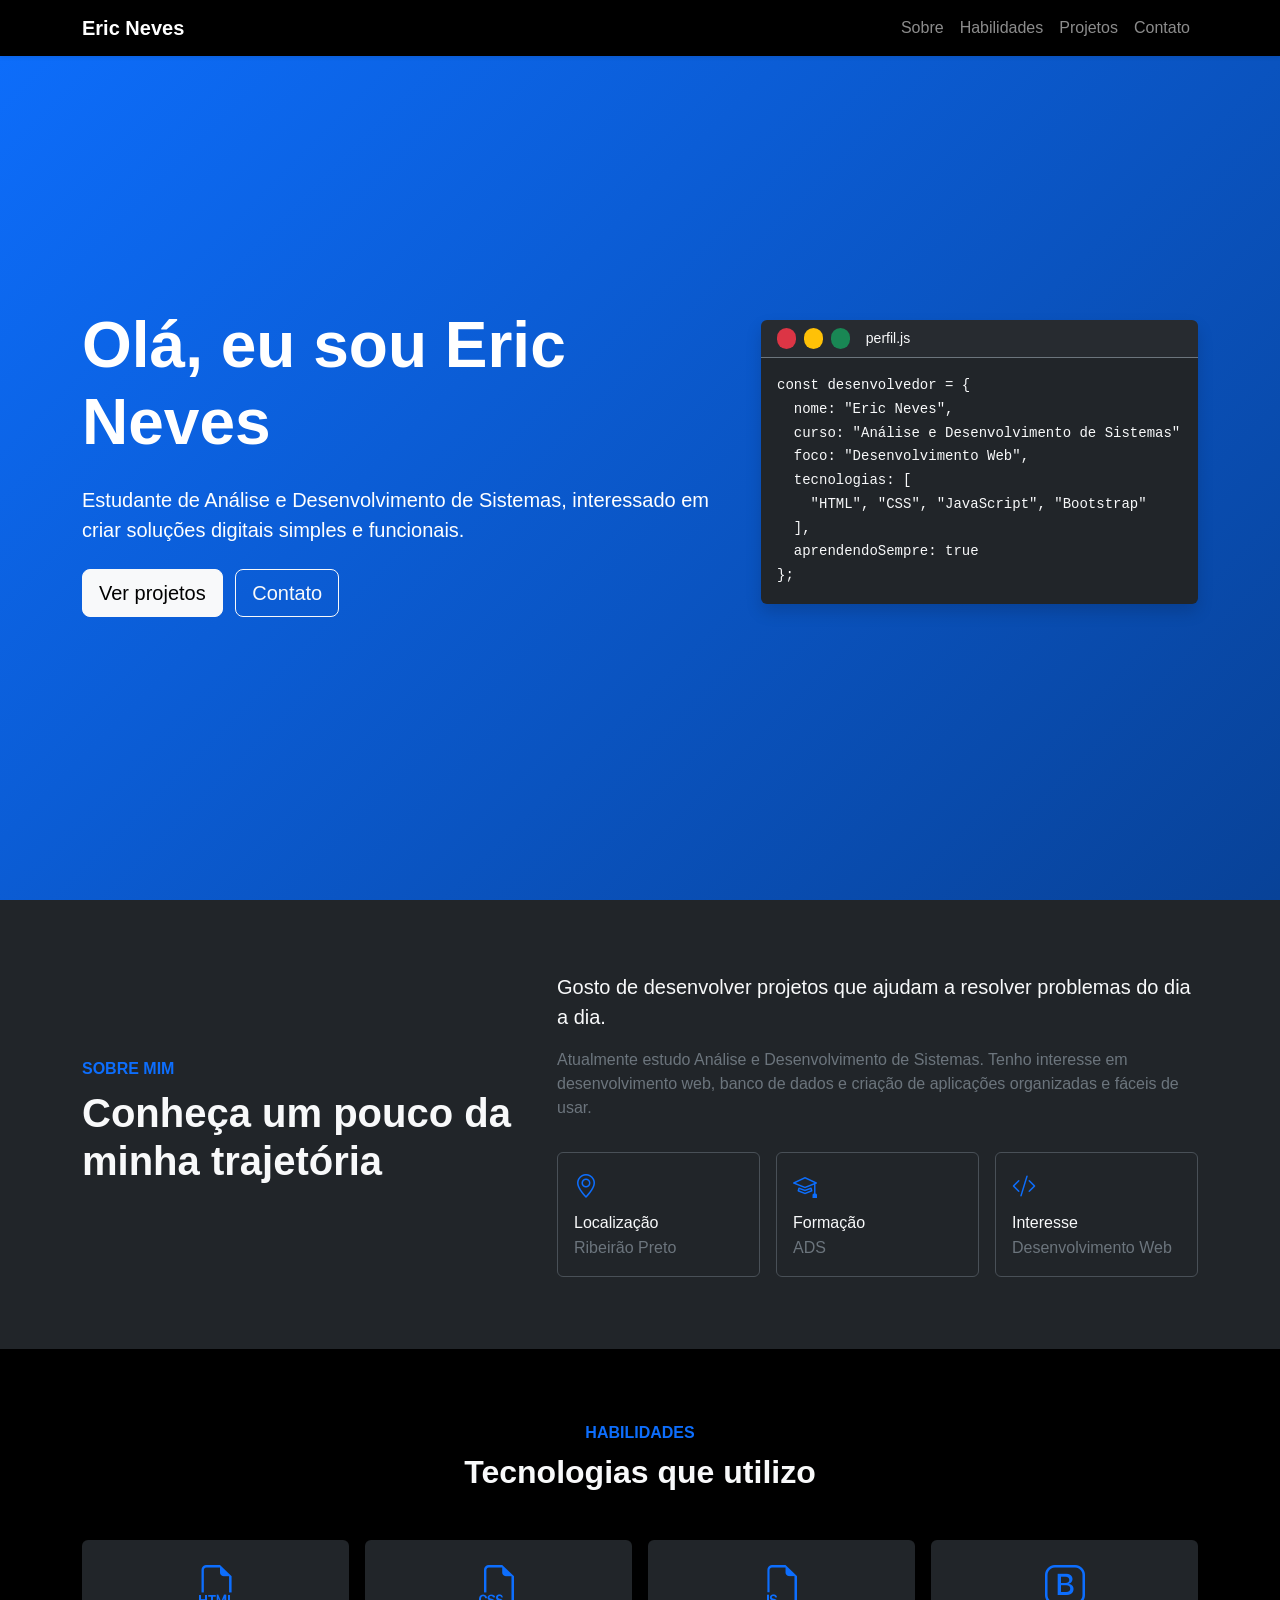
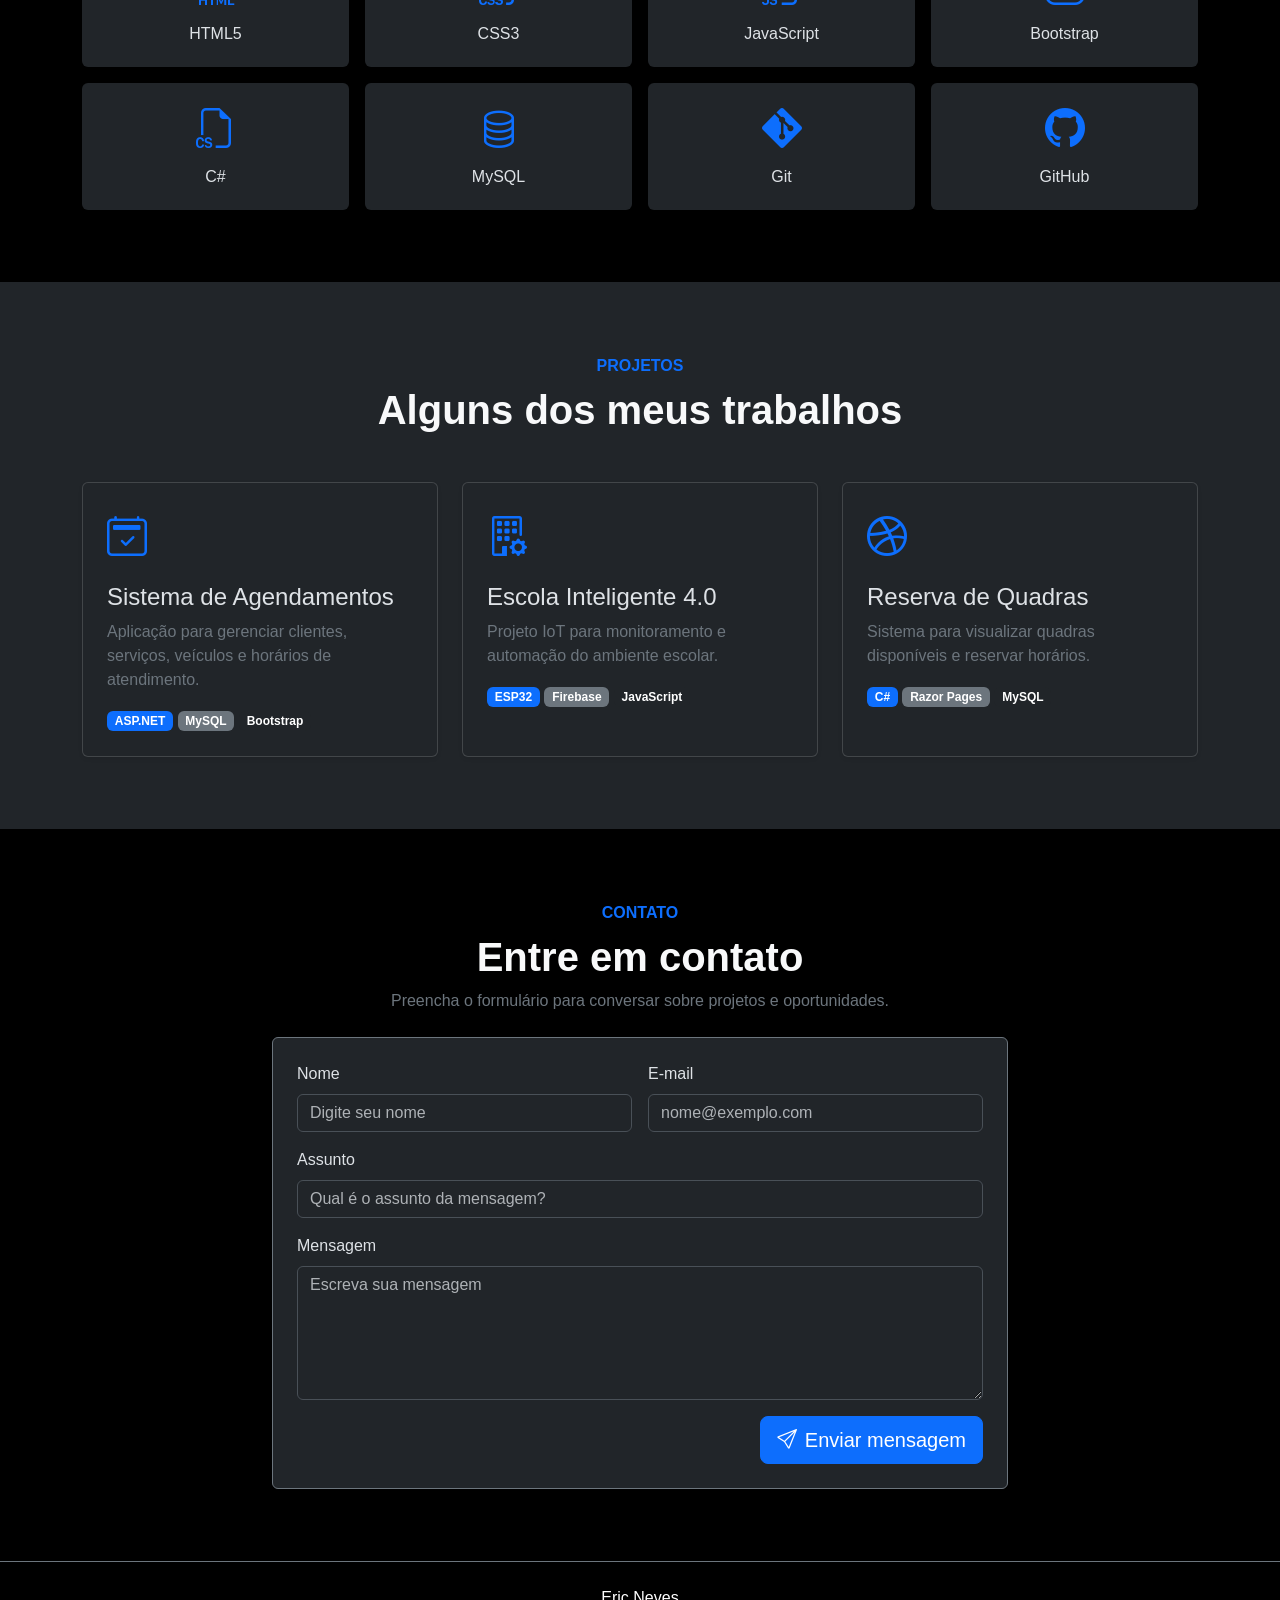
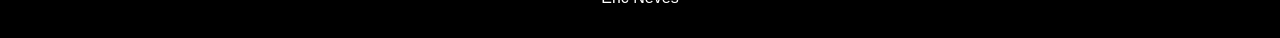
<file: index.html>
<!doctype html>
<html lang="pt-BR" data-bs-theme="dark">
<head>
  <meta charset="utf-8">
  <meta name="viewport" content="width=device-width, initial-scale=1">
  <meta name="description" content="Portfólio pessoal de Eric Dylan, estudante de Análise e Desenvolvimento de Sistemas.">
  <title>Eric Dylan | Portfólio</title>

  <link href="https://cdn.jsdelivr.net/npm/bootstrap@5.3.8/dist/css/bootstrap.min.css" rel="stylesheet">
  <link href="https://cdn.jsdelivr.net/npm/bootstrap-icons@1.13.1/font/bootstrap-icons.min.css" rel="stylesheet">
  <link rel="stylesheet" href="style.css">
</head>

<body class="bg-dark text-light">
  <!--    navbar-expand-lg: deixa o menu aberto a partir de telas grandes (lg); abaixo disso, ele fica recolhido.-->
  <nav class="navbar navbar-expand-lg navbar-dark bg-black fixed-top shadow-sm">
    <!-- container: centraliza o conteúdo e limita sua largura de forma responsiva. -->
    <div class="container">
      <!-- navbar-brand: estilo da marca do menu. fw-bold: deixa a fonte em negrito. -->
      <a class="navbar-brand fw-bold" href="#inicio">Eric Neves</a>

      <!--
        navbar-toggler: cria o botão que abre o menu em telas menores.
        data-bs-toggle="collapse": informa que o botão controla um componente recolhível. -->
      <button class="navbar-toggler" type="button" data-bs-toggle="collapse" data-bs-target="#menu" aria-controls="menu" aria-expanded="false" aria-label="Abrir menu">
        <!-- navbar-toggler-icon: mostra o ícone de três barras do menu móvel. -->
        <span class="navbar-toggler-icon"></span>
      </button>

      <!-- collapse: permite recolher o conteúdo. navbar-collapse: adapta esse recolhimento à barra de navegação. -->
      <div class="collapse navbar-collapse" id="menu">
        <!-- navbar-nav: organiza a lista como menu. ms-auto: usa margem automática à esquerda e empurra o menu para a direita. -->
        <ul class="navbar-nav ms-auto">
          <!-- nav-item: identifica um item do menu. nav-link: aplica o estilo de link da navegação. -->
          <li class="nav-item"><a class="nav-link" href="#sobre">Sobre</a></li>
          <li class="nav-item"><a class="nav-link" href="#habilidades">Habilidades</a></li>
          <li class="nav-item"><a class="nav-link" href="#projetos">Projetos</a></li>
          <li class="nav-item"><a class="nav-link" href="#contato">Contato</a></li>
        </ul>
      </div>
    </div>
  </nav>

  <main>
    <!-- bg-primary: fundo na cor principal. text-white: texto branco. py-5: espaçamento interno grande em cima e embaixo. -->
    <section class="bg-primary text-white py-5" id="inicio">
      <div class="container py-5 mt-4">
        <!--
          row: cria uma linha do sistema de grade.
          g-5: cria um espaço grande entre as colunas.
          py-lg-5: aplica espaçamento vertical grande somente a partir de telas grandes.
        -->
        <div class="row align-items-center g-5 py-lg-5">
          <!-- col-lg-7: em telas grandes, a coluna ocupa 7 das 12 partes da grade. -->
          <div class="col-lg-7">
            <!-- display-3: título com tamanho de destaque. -->
            <h1 class="display-3 fw-bold">Olá, eu sou Eric Neves</h1>
            <!-- lead: destaca o parágrafo. my-4: aplica margem em cima e embaixo. -->
            <p class="lead my-4">
              Estudante de Análise e Desenvolvimento de Sistemas, interessado em criar soluções digitais simples e funcionais.
            </p>
            <!-- btn: estilo base de botão. btn-light: botão claro. btn-lg: botão grande. me-2: margem à direita. -->
            <a class="btn btn-light btn-lg me-2" href="#projetos">Ver projetos</a>
            <!-- btn-outline-light: botão transparente com borda clara. -->
            <a class="btn btn-outline-light btn-lg" href="#contato">Contato</a>
          </div>

          <!-- col-lg-5: em telas grandes, a coluna ocupa 5 das 12 partes da grade. -->
          <div class="col-lg-5">
            <!-- card: cria um cartão. border-0: remove a borda. shadow: adiciona uma sombra normal. -->
            <div class="card bg-dark text-light border-0 shadow">
              <!-- card-header: cabeçalho do cartão. border-secondary: borda cinza. d-flex: ativa Flexbox. -->
              <div class="card-header border-secondary d-flex align-items-center">
                <!-- rounded-pill: formato arredondado. bg-danger: fundo vermelho. -->
                <span class="badge rounded-pill bg-danger me-2">&nbsp;</span>
                <!-- bg-warning: fundo amarelo. -->
                <span class="badge rounded-pill bg-warning me-2">&nbsp;</span>
                <!-- bg-success: fundo verde. me-3: margem à direita um pouco maior. -->
                <span class="badge rounded-pill bg-success me-3">&nbsp;</span>
                <small>perfil.js</small>
              </div>
              <!-- card-body: área principal do cartão. overflow-auto: cria rolagem se o conteúdo ultrapassar o espaço. -->
              <div class="card-body overflow-auto">
                <!-- mb-0: remove a margem inferior. -->
                <pre class="text-light mb-0"><code id="codigoPerfil"></code></pre>
              </div>
            </div>
          </div>
        </div>
      </div>
    </section>

    <section class="py-5" id="sobre">
      <!-- py-4: espaçamento interno médio em cima e embaixo. -->
      <div class="container py-4">
        <!-- g-4: adiciona espaço médio entre as colunas. -->
        <div class="row g-4 align-items-center">
          <div class="col-lg-5">
            <!-- mb-2: margem inferior pequena. -->
            <p class="text-primary fw-bold mb-2">SOBRE MIM</p>
            <!-- display-6: título de destaque menor que display-3. -->
            <h2 class="display-6 fw-bold">Conheça um pouco da minha trajetória</h2>
          </div>
          <div class="col-lg-7">
            <p class="lead">Gosto de desenvolver projetos que ajudam a resolver problemas do dia a dia.</p>
            <!-- text-secondary: aplica uma cor de texto secundária, menos destacada. -->
            <p class="text-secondary">
              Atualmente estudo Análise e Desenvolvimento de Sistemas. Tenho interesse em desenvolvimento web, banco de dados e criação de aplicações organizadas e fáceis de usar.
            </p>

            <!-- g-3: espaço moderado entre colunas. mt-3: margem superior moderada. -->
            <div class="row g-3 mt-3">
              <!-- col-sm-4: a partir de telas pequenas, ocupa 4 das 12 partes da grade. -->
              <div class="col-sm-4">
                <div class="border rounded p-3 h-100">
                  <i class="bi bi-geo-alt text-primary fs-4"></i>
                  <h3 class="h6 mt-2 mb-1">Localização</h3>
                  <p class="text-secondary mb-0">Ribeirão Preto</p>
                </div>
              </div>
              <div class="col-sm-4">
                <div class="border rounded p-3 h-100">
                  <i class="bi bi-mortarboard text-primary fs-4"></i>
                  <h3 class="h6 mt-2 mb-1">Formação</h3>
                  <p class="text-secondary mb-0">ADS</p>
                </div>
              </div>
              <div class="col-sm-4">
                <div class="border rounded p-3 h-100">
                  <i class="bi bi-code-slash text-primary fs-4"></i>
                  <h3 class="h6 mt-2 mb-1">Interesse</h3>
                  <p class="text-secondary mb-0">Desenvolvimento Web</p>
                </div>
              </div>
            </div>
          </div>
        </div>
      </div>
    </section>

    <section class="bg-black py-5" id="habilidades">
      <div class="container py-4">
        <div class="text-center mb-5">
          <p class="text-primary fw-bold mb-2">HABILIDADES</p>
          <h2 class="fw-bold">Tecnologias que utilizo</h2>
        </div>

        <div class="row g-3 justify-content-center">
          <div class="col-6 col-md-4 col-lg-3">
            <div class="card text-center border-0 shadow-sm h-100">
              <!--fs-1: tamanho de fonte bem grande. -->
              <div class="card-body"><i class="bi bi-filetype-html text-primary fs-1"></i><h3 class="h6 mt-2">HTML5</h3></div>
            </div>
          </div>
          <div class="col-6 col-md-4 col-lg-3">
            <div class="card text-center border-0 shadow-sm h-100">
              <div class="card-body"><i class="bi bi-filetype-css text-primary fs-1"></i><h3 class="h6 mt-2">CSS3</h3></div>
            </div>
          </div>
          <div class="col-6 col-md-4 col-lg-3">
            <div class="card text-center border-0 shadow-sm h-100">
              <div class="card-body"><i class="bi bi-filetype-js text-primary fs-1"></i><h3 class="h6 mt-2">JavaScript</h3></div>
            </div>
          </div>
          <div class="col-6 col-md-4 col-lg-3">
            <div class="card text-center border-0 shadow-sm h-100">
              <div class="card-body"><i class="bi bi-bootstrap text-primary fs-1"></i><h3 class="h6 mt-2">Bootstrap</h3></div>
            </div>
          </div>
          <div class="col-6 col-md-4 col-lg-3">
            <div class="card text-center border-0 shadow-sm h-100">
              <div class="card-body"><i class="bi bi-filetype-cs text-primary fs-1"></i><h3 class="h6 mt-2">C#</h3></div>
            </div>
          </div>
          <div class="col-6 col-md-4 col-lg-3">
            <div class="card text-center border-0 shadow-sm h-100">
              <div class="card-body"><i class="bi bi-database text-primary fs-1"></i><h3 class="h6 mt-2">MySQL</h3></div>
            </div>
          </div>
          <div class="col-6 col-md-4 col-lg-3">
            <div class="card text-center border-0 shadow-sm h-100">
              <div class="card-body"><i class="bi bi-git text-primary fs-1"></i><h3 class="h6 mt-2">Git</h3></div>
            </div>
          </div>
          <div class="col-6 col-md-4 col-lg-3">
            <div class="card text-center border-0 shadow-sm h-100">
              <!-- bi-github: ícone do GitHub. -->
              <div class="card-body"><i class="bi bi-github text-primary fs-1"></i><h3 class="h6 mt-2">GitHub</h3></div>
            </div>
          </div>
        </div>
      </div>
    </section>

    <section class="py-5" id="projetos">
      <div class="container py-4">
        <div class="text-center mb-5">
          <p class="text-primary fw-bold mb-2">PROJETOS</p>
          <h2 class="display-6 fw-bold">Alguns dos meus trabalhos</h2>
        </div>

        <div class="row g-4">
          <div class="col-md-6 col-lg-4">
            <article class="card h-100 shadow-sm">
              <!-- p-4: espaçamento interno médio em todos os lados. -->
              <div class="card-body p-4">
                <i class="bi bi-calendar2-check text-primary fs-1"></i>
                <h3 class="h4 mt-3">Sistema de Agendamentos</h3>
                <p class="text-secondary">Aplicação para gerenciar clientes, serviços, veículos e horários de atendimento.</p>
                <span class="badge text-bg-primary">ASP.NET</span>
                <span class="badge text-bg-secondary">MySQL</span>
                <!-- text-bg-dark: fundo escuro com texto de contraste automático. -->
                <span class="badge text-bg-dark">Bootstrap</span>
              </div>
            </article>
          </div>

          <div class="col-md-6 col-lg-4">
            <article class="card h-100 shadow-sm">
              <div class="card-body p-4">
                <i class="bi bi-building-gear text-primary fs-1"></i>
                <h3 class="h4 mt-3">Escola Inteligente 4.0</h3>
                <p class="text-secondary">Projeto IoT para monitoramento e automação do ambiente escolar.</p>
                <span class="badge text-bg-primary">ESP32</span>
                <span class="badge text-bg-secondary">Firebase</span>
                <span class="badge text-bg-dark">JavaScript</span>
              </div>
            </article>
          </div>

          <div class="col-md-6 col-lg-4">
            <article class="card h-100 shadow-sm">
              <div class="card-body p-4">
                <i class="bi bi-dribbble text-primary fs-1"></i>
                <h3 class="h4 mt-3">Reserva de Quadras</h3>
                <p class="text-secondary">Sistema para visualizar quadras disponíveis e reservar horários.</p>
                <span class="badge text-bg-primary">C#</span>
                <span class="badge text-bg-secondary">Razor Pages</span>
                <span class="badge text-bg-dark">MySQL</span>
              </div>
            </article>
          </div>
        </div>
      </div>
    </section>

    <section class="bg-black py-5" id="contato">
      <div class="container py-4">
        <div class="row justify-content-center">
          <!-- col-lg-8: em telas grandes, ocupa 8 das 12 partes da grade. -->
          <div class="col-lg-8">
            <!-- mb-4: margem inferior média. -->
            <div class="text-center mb-4">
              <p class="text-primary fw-bold mb-2">CONTATO</p>
              <h2 class="display-6 fw-bold">Entre em contato</h2>
              <p class="text-secondary">Preencha o formulário para conversar sobre projetos e oportunidades.</p>
            </div>

            <form class="card border-secondary shadow p-4">
              <div class="row g-3">
                <div class="col-md-6">
                  <!-- form-label: aplica o estilo do Bootstrap ao rótulo do campo. -->
                  <label class="form-label" for="nome">Nome</label>
                  <!-- form-control: aplica estilo responsivo e padronizado ao campo do formulário. -->
                  <input class="form-control" type="text" id="nome" name="nome" placeholder="Digite seu nome" required>
                </div>

                <div class="col-md-6">
                  <label class="form-label" for="email">E-mail</label>
                  <input class="form-control" type="email" id="email" name="email" placeholder="nome@exemplo.com" required>
                </div>

                <!-- col-12: ocupa as 12 partes da linha, ou seja, toda a largura disponível. -->
                <div class="col-12">
                  <label class="form-label" for="assunto">Assunto</label>
                  <input class="form-control" type="text" id="assunto" name="assunto" placeholder="Qual é o assunto da mensagem?" required>
                </div>

                <div class="col-12">
                  <label class="form-label" for="mensagem">Mensagem</label>
                  <textarea class="form-control" id="mensagem" name="mensagem" rows="5" placeholder="Escreva sua mensagem" required></textarea>
                </div>

                <!--
                  d-grid: usa layout de grade e faz o botão ocupar a largura no celular.
                  d-md-flex: a partir de telas médias, troca para Flexbox.
                  justify-content-md-end: a partir de telas médias, alinha o botão à direita.
                -->
                <div class="col-12 d-grid d-md-flex justify-content-md-end">
                  <!-- btn-primary: botão preenchido com a cor principal. -->
                  <button class="btn btn-primary btn-lg" type="submit">
                    <!-- bi-send: ícone de envio. -->
                    <i class="bi bi-send me-2"></i>Enviar mensagem
                  </button>
                </div>
              </div>
            </form>
          </div>
        </div>
      </div>
    </section>
  </main>

  <footer class="bg-black text-white text-center py-4 border-top border-secondary">
    <div class="container">
      <p class="mb-1">Eric  Neves</p>
    </div>
  </footer>

  <script src="https://cdn.jsdelivr.net/npm/bootstrap@5.3.8/dist/js/bootstrap.bundle.min.js"></script>
  <script src="perfil.js"></script>
</body>
</html>
</file>
<file: style.css>
html {
  scroll-behavior: smooth;
}

body {
  font-family: Arial, sans-serif;
}

section {
  scroll-margin-top: 70px;
}

#inicio {
  background: linear-gradient(135deg, #0d6efd, #084298) !important;
  min-height: 100vh;
  display: flex;
  align-items: center;
}

#codigoPerfil {
  font-size: 14px;
  line-height: 1.7;
}

.card {
  transition: transform 0.2s;
}

.card:hover {
  transform: translateY(-5px);
}
</file>
